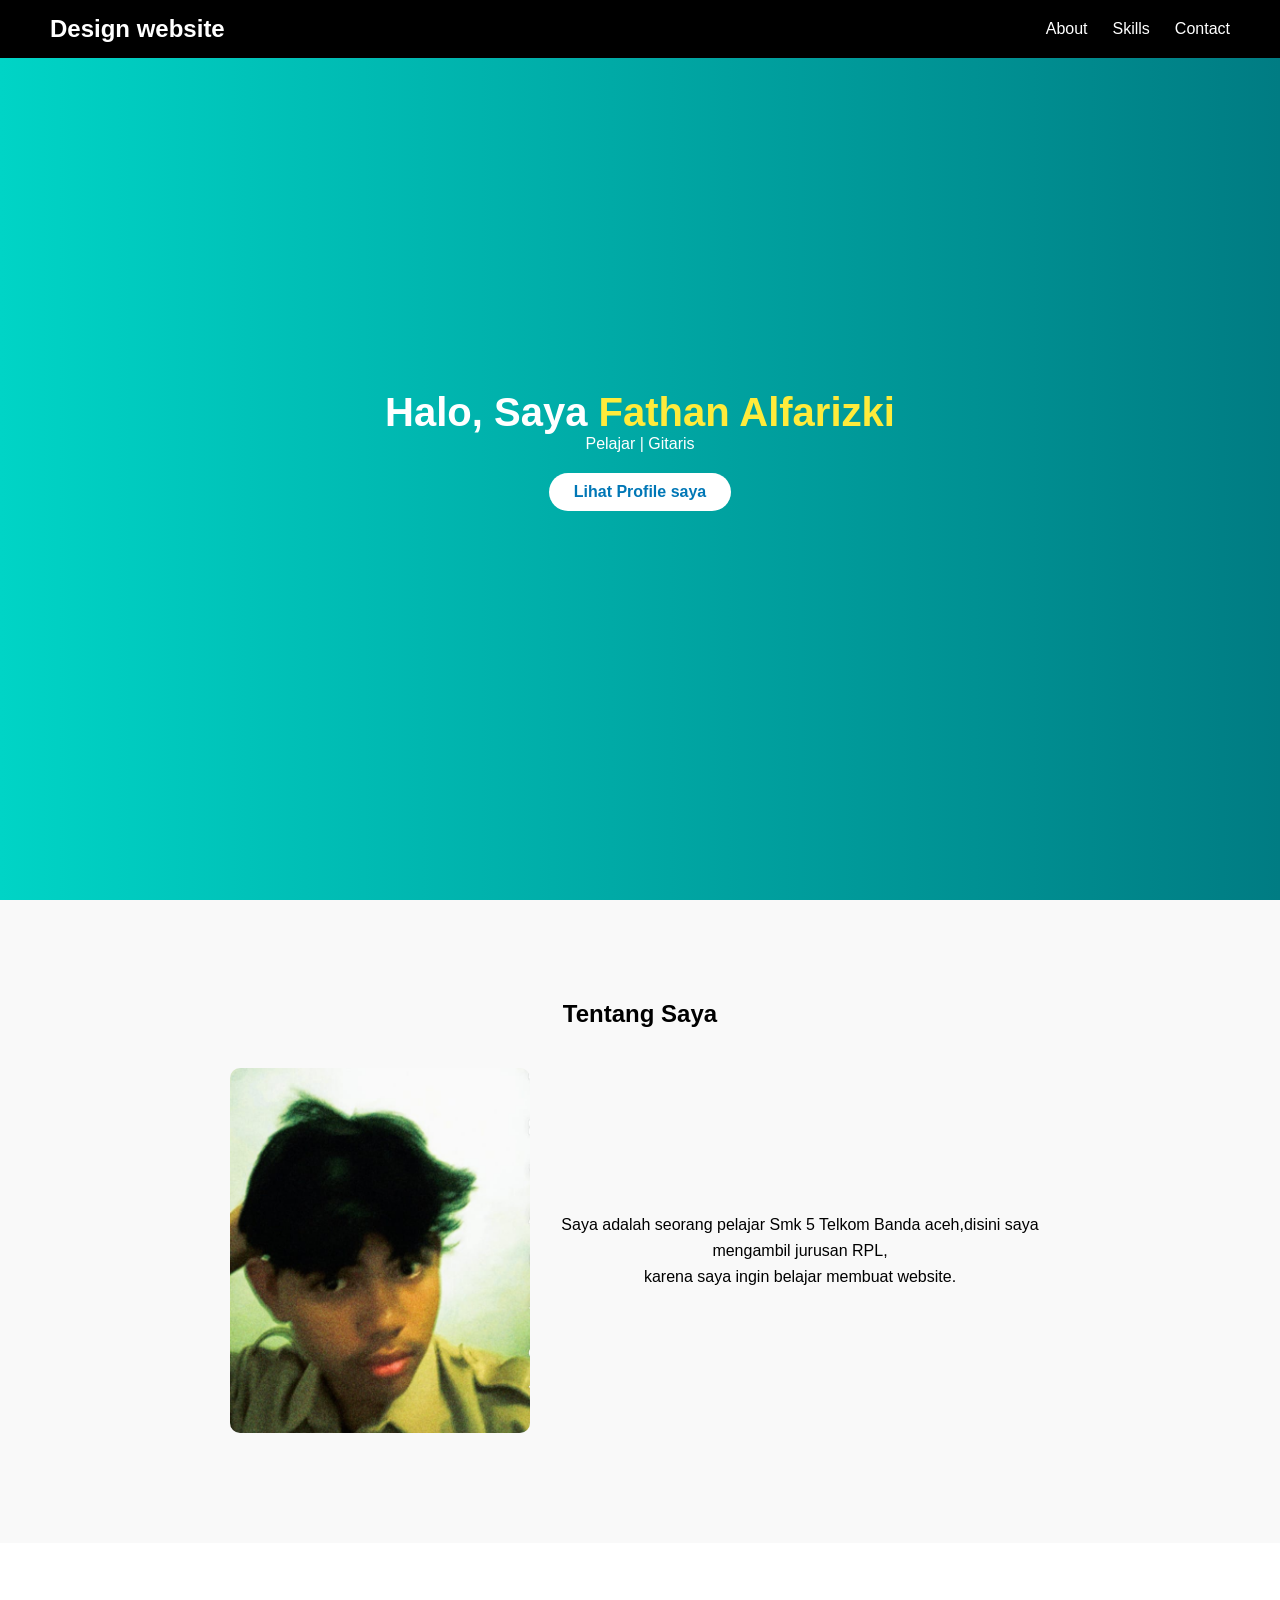
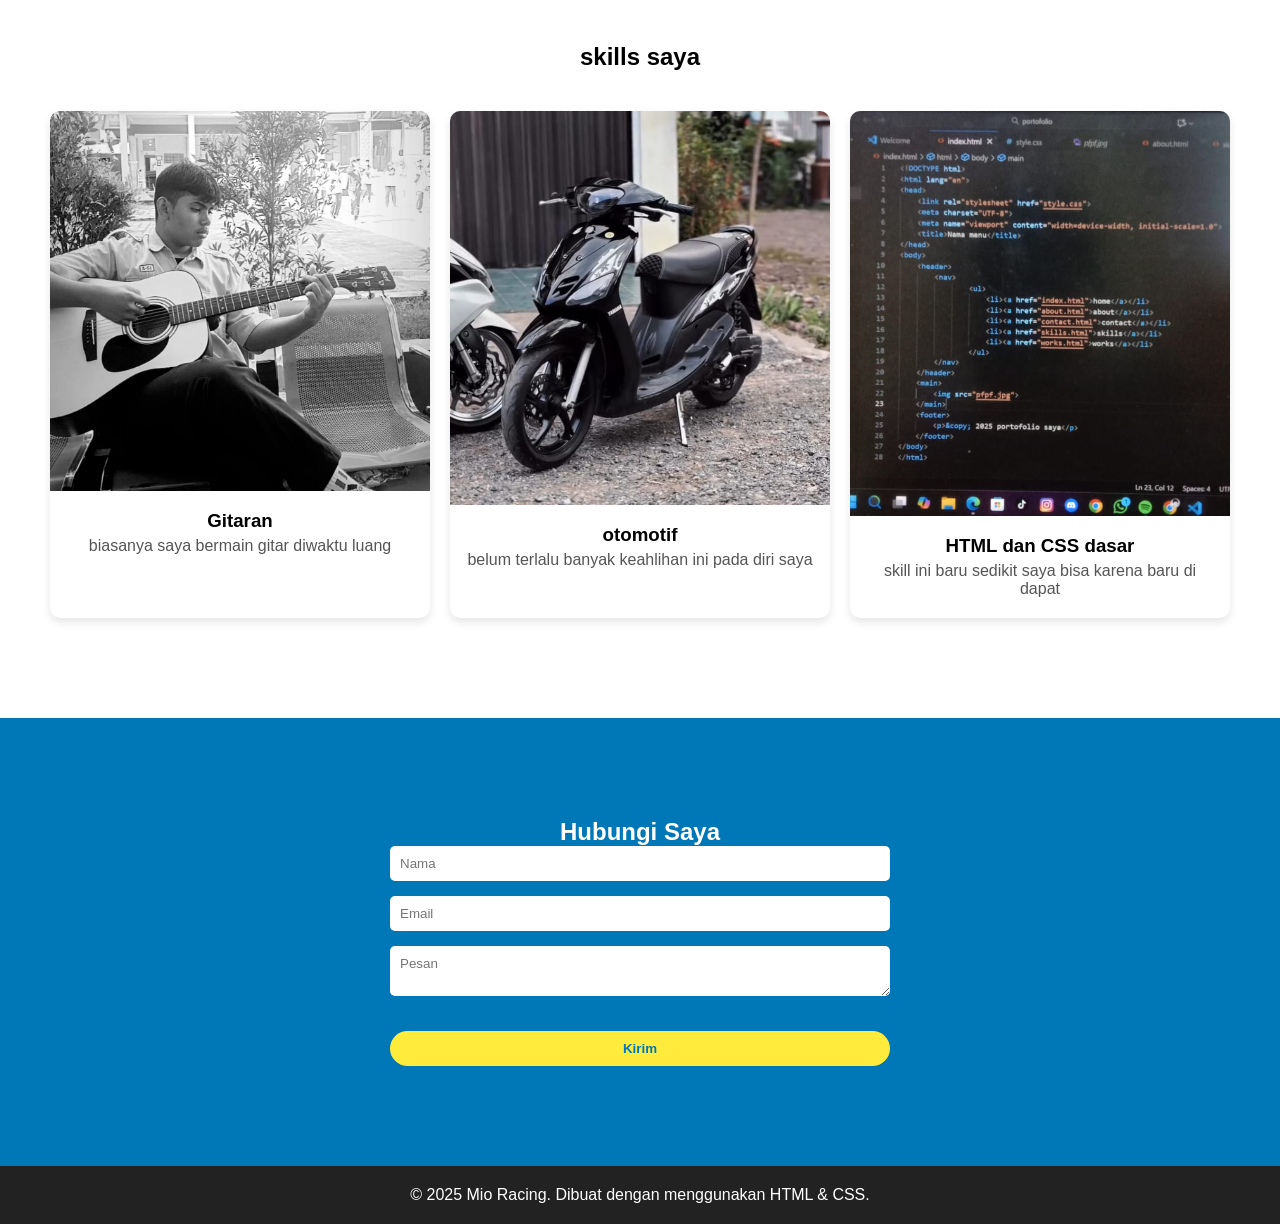
<file: index.html>
<!DOCTYPE html>
<html lang="id">
<head>
    <meta charset="UTF-8">
    <meta name="viewport" content="width=device-width, initial-scale=1.0">
    <title>Portofolio Saya</title>
    <link rel="stylesheet" href="style.css">
</head>
<body>
    <!-- Navigasi -->
    <header>
        <nav>
            <h1 class="logo">Design website</h1>
            <ul>
                <li><a href="#about">About</a></li>
                <li><a href="#skills">Skills</a></li>
                <li><a href="#contact">Contact</a></li>
            </ul>
        </nav>
    </header>

    <!-- Bagian Utama -->
    <section id="hero">
        <div class="hero-content">
            <h2>Halo, Saya <span>Fathan Alfarizki</span></h2>
            <p>Pelajar | Gitaris </p>
            <a href="#projects" class="btn">Lihat Profile saya</a>
        </div>
    </section>

    <!-- Tentang -->
    <section id="about">
        <h2>Tentang Saya</h2>
        <div class="about-container">
            <img src="pgf.jpeg" alt="Foto Profil">
            <p>
                Saya adalah seorang pelajar Smk 5 Telkom Banda aceh,disini saya mengambil jurusan RPL,<br>
                karena saya ingin belajar membuat website.
            </p>
        </div>
    </section>

    <!-- Proyek -->
    <section id="projects">
        <h2>skills saya</h2>
        <div class="project-grid">
            <div class="project-card">
                <img src="gtr.jpeg" alt="Proyek 1">
                <h3>Gitaran</h3>
                <p>biasanya saya bermain gitar diwaktu luang</p>
            </div>
            <div class="project-card">
                <img src="mio.jpeg" alt="Proyek 2">
                <h3>otomotif</h3>
                <p>belum terlalu banyak keahlihan ini pada diri saya</p>
            </div>
            <div class="project-card">
                <img src="dsr.jpeg" alt="Proyek 3">
                <h3>HTML dan CSS dasar</h3>
                <p>skill ini baru sedikit saya bisa karena baru di dapat</p>
            </div>
        </div>
    </section>

    <!-- Kontak -->
    <section id="contact">
        <h2>Hubungi Saya</h2>
        <form>
            <input type="text" placeholder="Nama" required>
            <input type="email" placeholder="Email" required>
            <textarea placeholder="Pesan" required></textarea>
            <button type="submit" class="btn">Kirim</button>
        </form>
    </section>

    <!-- Footer -->
    <footer>
        <p>© 2025 Mio Racing. Dibuat dengan  menggunakan HTML & CSS.</p>
    </footer>
</body>
</html>
</file>
<file: style.css>
/* Reset dasar */
* {
    margin: 0;
    padding: 0;
    box-sizing: border-box;
    font-family: 'Poppins', sans-serif;
}

/* Navigasi */
header {
    background: #000000;
    color: white;
    padding: 15px 50px;
    position: fixed;
    width: 100%;
    top: 0;
    z-index: 100;
}

nav {
    display: flex;
    justify-content: space-between;
    align-items: center;
}

nav ul {
    display: flex;
    list-style: none;
}

nav ul li {
    margin-left: 25px;
}

nav ul li a {
    color: white;
    text-decoration: none;
    transition: color 0.3s;
}

nav ul li a:hover {
    color: #dc0f00;
}

/* Hero Section */
#hero {
    height: 100vh;
    background: linear-gradient(to right, #00d4c6, #007c83);
    color: white;
    display: flex;
    align-items: center;
    justify-content: center;
    text-align: center;
}

.hero-content h2 {
    font-size: 2.5em;
}

.hero-content span {
    color: #ffeb3b;
}

.btn {
    display: inline-block;
    margin-top: 20px;
    background: white;
    color: #0077b6;
    padding: 10px 25px;
    border-radius: 25px;
    text-decoration: none;
    font-weight: bold;
    transition: background 0.3s;
}

.btn:hover {
    background: #ffeb3b;
}

/* Tentang */
#about {
    padding: 100px 50px;
    background: #f9f9f9;
    text-align: center;
}

.about-container {
    display: flex;
    flex-wrap: wrap;
    align-items: center;
    justify-content: center;
    margin-top: 30px;
}

.about-container img {
    width: 300px;
    border-radius: 10px;
    margin: 10px;
}

.about-container p {
    max-width: 500px;
    margin: 10px;
    line-height: 1.6;
}

/* Proyek */
#projects {
    padding: 100px 50px;
    text-align: center;
}

.project-grid {
    display: grid;
    grid-template-columns: repeat(auto-fit, minmax(300px, 1fr));
    gap: 20px;
    margin-top: 40px;
}

.project-card {
    background: white;
    box-shadow: 0 4px 8px rgba(0,0,0,0.1);
    border-radius: 10px;
    overflow: hidden;
    transition: transform 0.3s;
}

.project-card:hover {
    transform: scale(1.03);
}

.project-card img {
    width: 100%;
}

.project-card h3 {
    margin: 15px 0 5px;
}

.project-card p {
    padding: 0 15px 20px;
    color: #555;
}

/* Kontak */
#contact {
    background: #0077b6;
    color: white;
    padding: 100px 50px;
    text-align: center;
}

#contact form {
    max-width: 500px;
    margin: auto;
    display: flex;
    flex-direction: column;
}

#contact input,
#contact textarea {
    margin-bottom: 15px;
    padding: 10px;
    border: none;
    border-radius: 5px;
}

#contact button {
    background: #ffeb3b;
    color: #0077b6;
    border: none;
    padding: 10px;
    border-radius: 25px;
    cursor: pointer;
    font-weight: bold;
    transition: background 0.3s;
}

#contact button:hover {
    background: white;
}

/* Footer */
footer {
    background: #222;
    color: white;
    text-align: center;
    padding: 20px;
}

/* Responsif */
@media (max-width: 768px) {
    header {
        padding: 10px 20px;
    }
    .about-container {
        flex-direction: column;
    }
}
</file>
